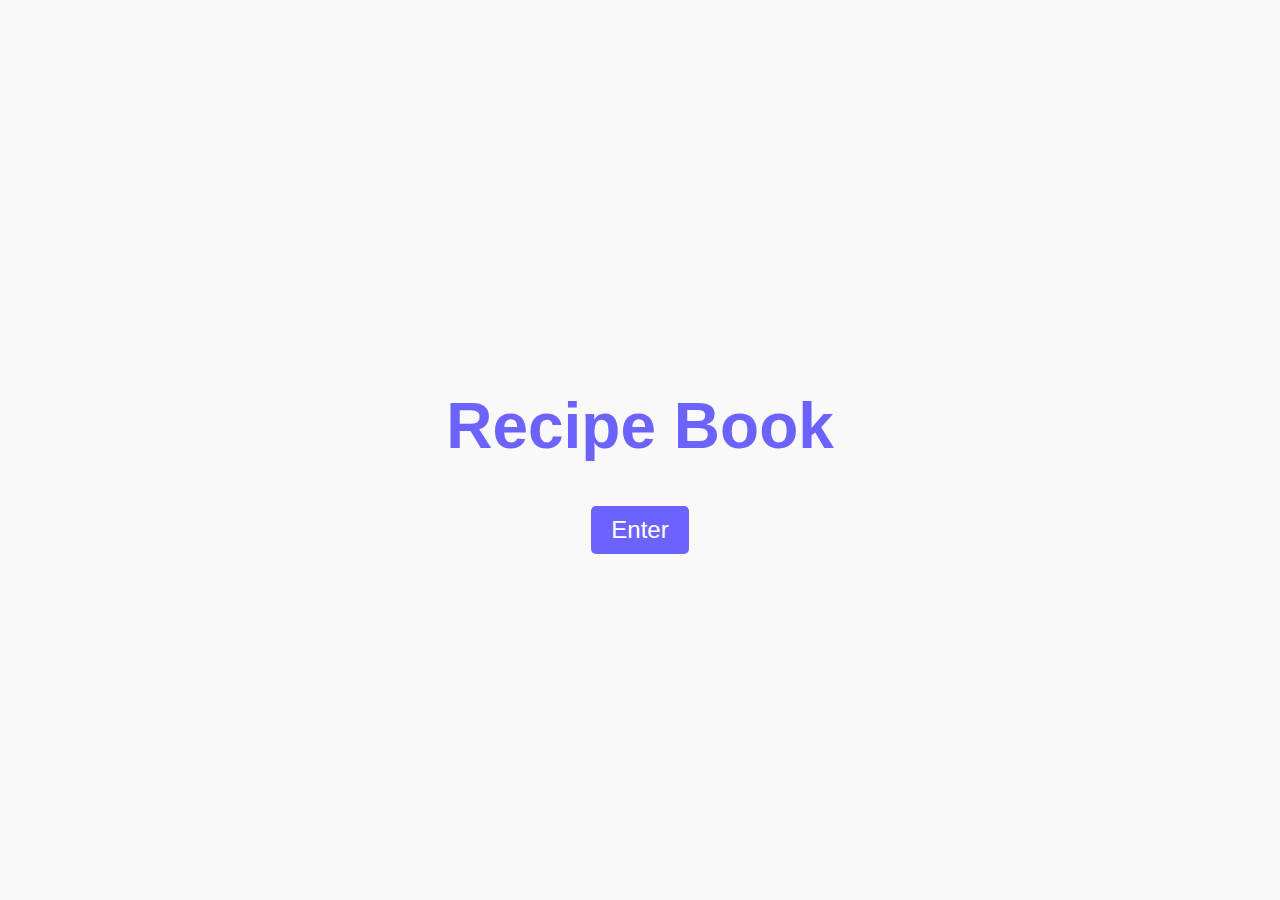
<file: index.html>
<!DOCTYPE html>
<html lang="en">
<head>
    <meta charset="UTF-8">
    <meta name="viewport" content="width=device-width, initial-scale=1.0">
    <link rel="stylesheet" href="index.css">
    <title>Recipe Book - Cover</title>
</head>
<body>
    <div class="cover">
        <h1>Recipe Book</h1>
        <button onclick="window.location.href='salads.html'">Enter</button>
    </div>
</body>
</html>
</file>
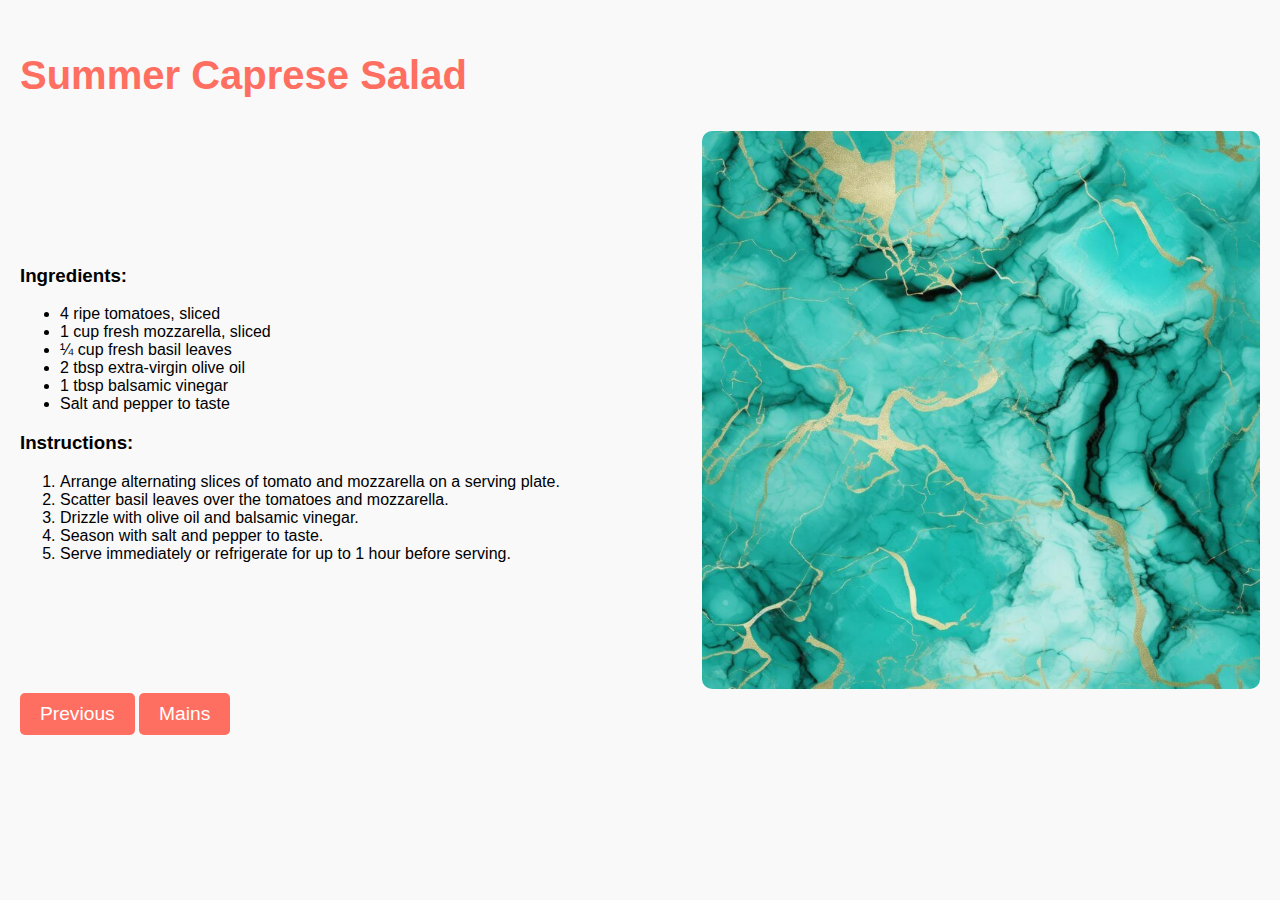
<file: capresesalad.html>
<!DOCTYPE html>
<html lang="en">
<head>
    <meta charset="UTF-8">
    <meta name="viewport" content="width=device-width, initial-scale=1.0">
    <link rel="stylesheet" href="capresesalad.css">
    <title>Tomato Basil Bruschetta</title>
</head>
<body>
    <div class="recipe">
        <h2>Summer Caprese Salad</h2>
        <div class="recipe-layout">
            <div class="content">
                <h3>Ingredients:</h3>
                <ul>
                    <li>4 ripe tomatoes, sliced</li>
                    <li>1 cup fresh mozzarella, sliced</li>
                    <li>¼ cup fresh basil leaves</li>
                    <li>2 tbsp extra-virgin olive oil</li>
                    <li>1 tbsp balsamic vinegar</li>
                    <li>Salt and pepper to taste</li>
                </ul>
                <h3>Instructions:</h3>
                <ol>
                    <li>Arrange alternating slices of tomato and mozzarella on a serving plate.</li>
                    <li>Scatter basil leaves over the tomatoes and mozzarella.</li>
                    <li>Drizzle with olive oil and balsamic vinegar.</li>
                    <li>Season with salt and pepper to taste.</li>
                    <li>Serve immediately or refrigerate for up to 1 hour before serving.</li>
                </ol>
            </div>
            <div class="image-container">
                <img src="marble.jpg" alt="Tomato">
            </div>
        </div>
        <button onclick="window.location.href='watermelonfeta.html'">Previous</button>
        <button onclick="window.location.href='mains.html'">Mains</button>
    </div>
</body>
</html>
</file>
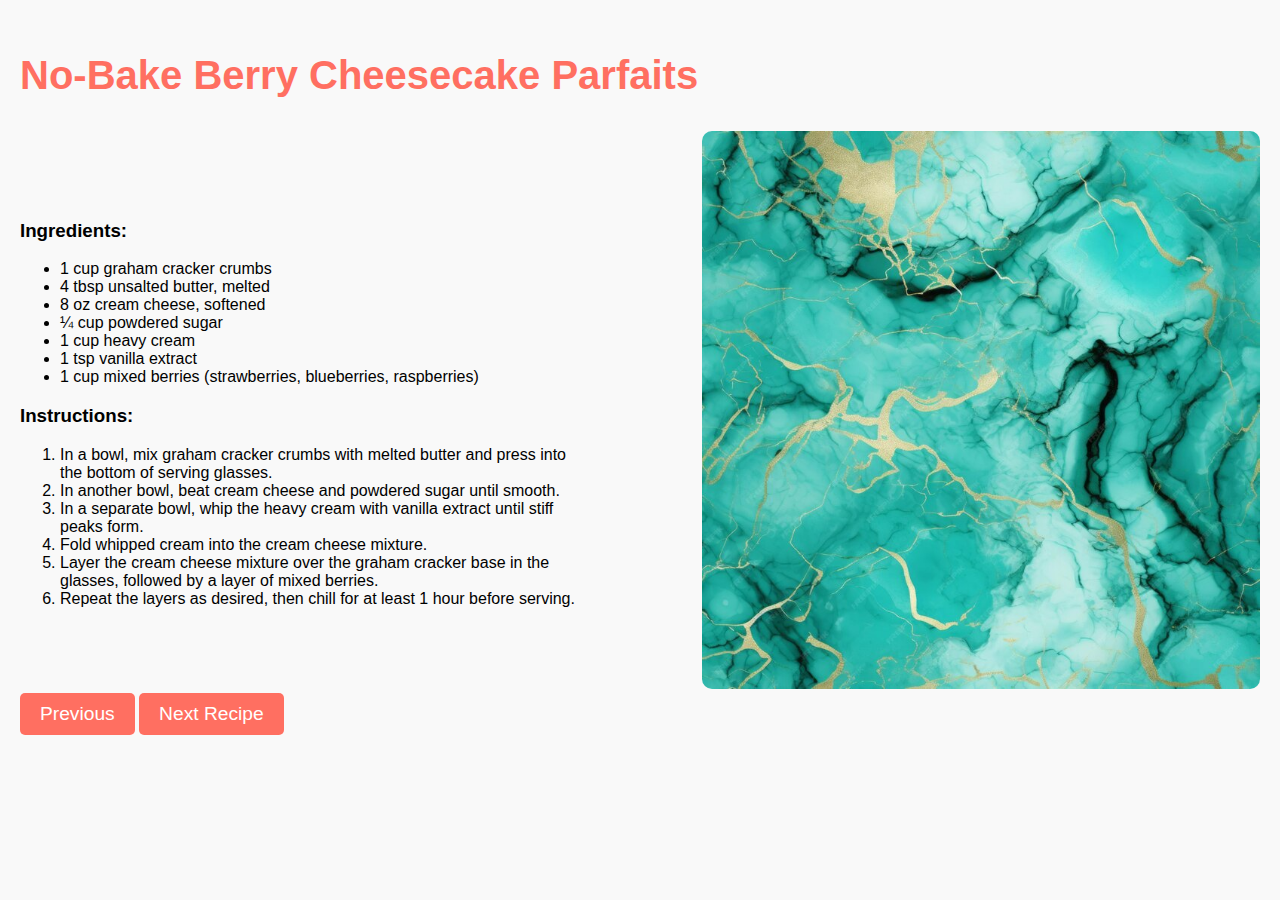
<file: cheesecake.html>
<!DOCTYPE html>
<html lang="en">
<head>
    <meta charset="UTF-8">
    <meta name="viewport" content="width=device-width, initial-scale=1.0">
    <link rel="stylesheet" href="cheesecake.css">
    <title>Tomato Basil Bruschetta</title>
</head>
<body>
    <div class="recipe">
        <h2>No-Bake Berry Cheesecake Parfaits</h2>
        <div class="recipe-layout">
            <div class="content">
                <h3>Ingredients:</h3>
                <ul>
                    <li>1 cup graham cracker crumbs</li>
                    <li>4 tbsp unsalted butter, melted</li>
                    <li>8 oz cream cheese, softened</li>
                    <li>¼ cup powdered sugar</li>
                    <li>1 cup heavy cream</li>
                    <li>1 tsp vanilla extract</li>
                    <li>1 cup mixed berries (strawberries, blueberries, raspberries)</li>
                </ul>
                <h3>Instructions:</h3>
                <ol>
                    <li>In a bowl, mix graham cracker crumbs with melted butter and press into the bottom of serving glasses.</li>
                    <li>In another bowl, beat cream cheese and powdered sugar until smooth.</li>
                    <li>In a separate bowl, whip the heavy cream with vanilla extract until stiff peaks form.</li>
                    <li>Fold whipped cream into the cream cheese mixture.</li>
                    <li>Layer the cream cheese mixture over the graham cracker base in the glasses, followed by a layer of mixed berries.</li>
                    <li>Repeat the layers as desired, then chill for at least 1 hour before serving.</li>
                </ol>
            </div>
            <div class="image-container">
                <img src="marble.jpg" alt="Tomato">
            </div>
        </div>
        <button onclick="window.location.href='desserts.html'">Previous</button>
        <button onclick="window.location.href='sorbet.html'">Next Recipe</button>
    </div>
</body>
</html>
</file>
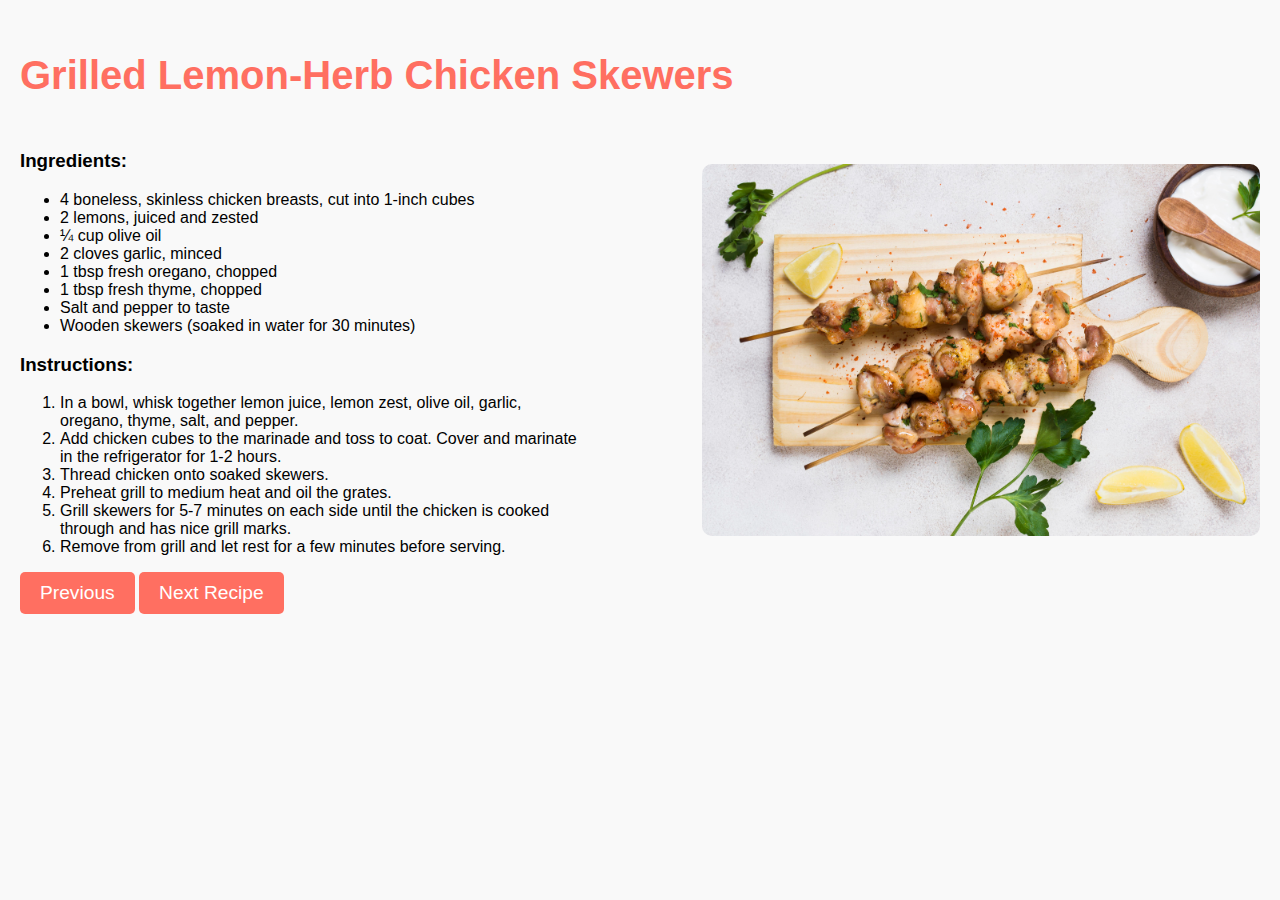
<file: chickenskewers.html>
<!DOCTYPE html>
<html lang="en">
<head>
    <meta charset="UTF-8">
    <meta name="viewport" content="width=device-width, initial-scale=1.0">
    <link rel="stylesheet" href="chickenskewers.css">
    <title>Tomato Basil Bruschetta</title>
</head>
<body>
    <div class="recipe">
        <h2>Grilled Lemon-Herb Chicken Skewers</h2>
        <div class="recipe-layout">
            <div class="content">
                <h3>Ingredients:</h3>
                <ul>
                    <li>4 boneless, skinless chicken breasts, cut into 1-inch cubes</li>
                    <li>2 lemons, juiced and zested</li>
                    <li>¼ cup olive oil</li>
                    <li>2 cloves garlic, minced</li>
                    <li>1 tbsp fresh oregano, chopped</li>
                    <li>1 tbsp fresh thyme, chopped</li>
                    <li>Salt and pepper to taste</li>
                    <li>Wooden skewers (soaked in water for 30 minutes)</li>
                </ul>
                <h3>Instructions:</h3>
                <ol>
                    <li>In a bowl, whisk together lemon juice, lemon zest, olive oil, garlic, oregano, thyme, salt, and pepper.</li>
                    <li>Add chicken cubes to the marinade and toss to coat. Cover and marinate in the refrigerator for 1-2 hours.</li>
                    <li>Thread chicken onto soaked skewers.</li>
                    <li>Preheat grill to medium heat and oil the grates.</li>
                    <li>Grill skewers for 5-7 minutes on each side until the chicken is cooked through and has nice grill marks.</li>
                    <li>Remove from grill and let rest for a few minutes before serving.</li>
                </ol>
            </div>
            <div class="image-container">
                <img src="kebabs.jpg" alt="Watermelon">
            </div>
        </div>
        <button onclick="window.location.href='mains.html'">Previous</button>
        <button onclick="window.location.href='shrimptacos.html'">Next Recipe</button>
    </div>
</body>
</html>
</file>
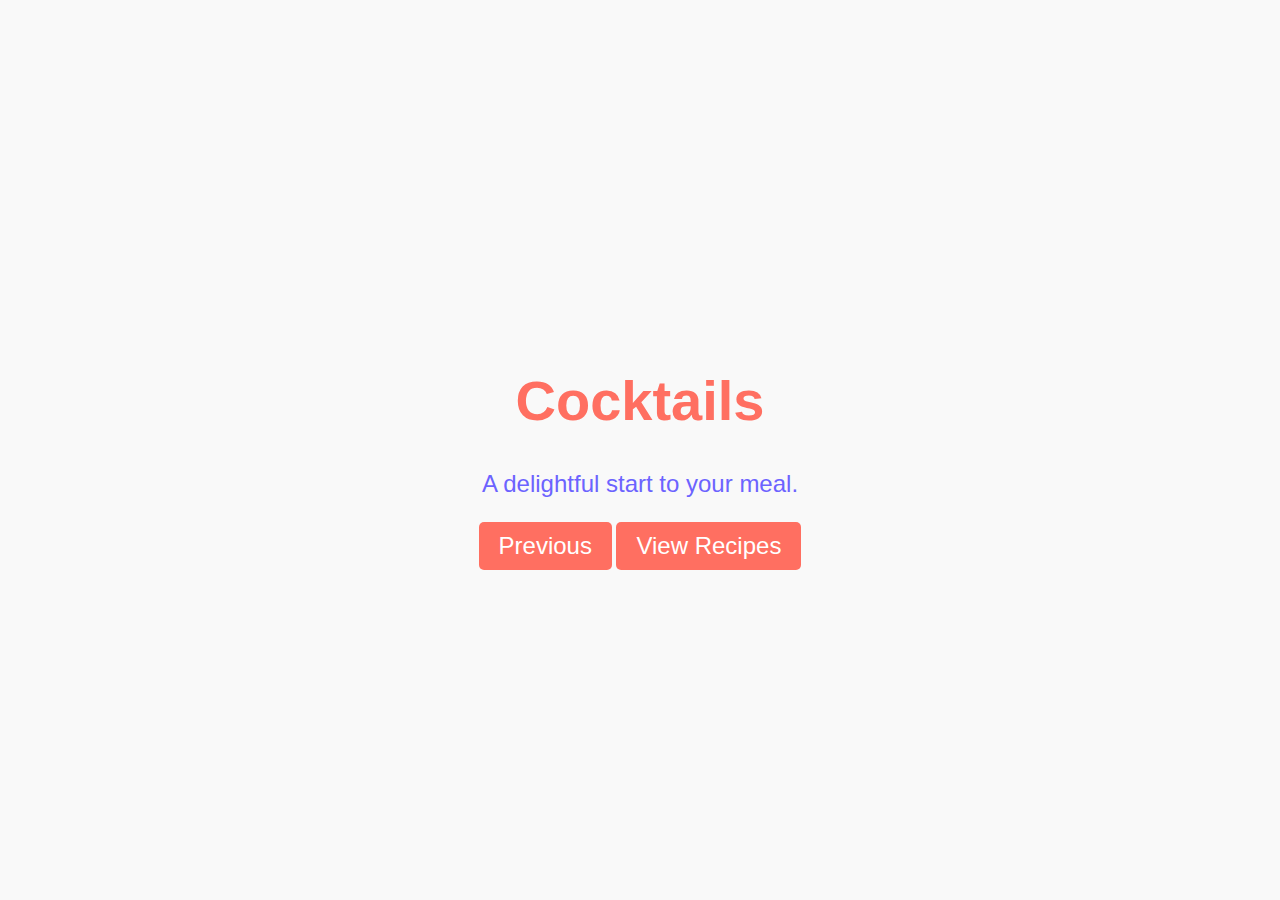
<file: cocktails.html>
<!DOCTYPE html>
<html lang="en">
<head>
    <meta charset="UTF-8">
    <meta name="viewport" content="width=device-width, initial-scale=1.0">
    <link rel="stylesheet" href="cocktails.css">
    <title>Starters</title>
</head>
<body>
    <div class="divider">
        <h1>Cocktails</h1>
        <p>A delightful start to your meal.</p>
        <button onclick="window.location.href='sorbet.html'">Previous</button>
        <button onclick="window.location.href='mojito.html'">View Recipes</button>
    </div>
</body>
</html>
</file>
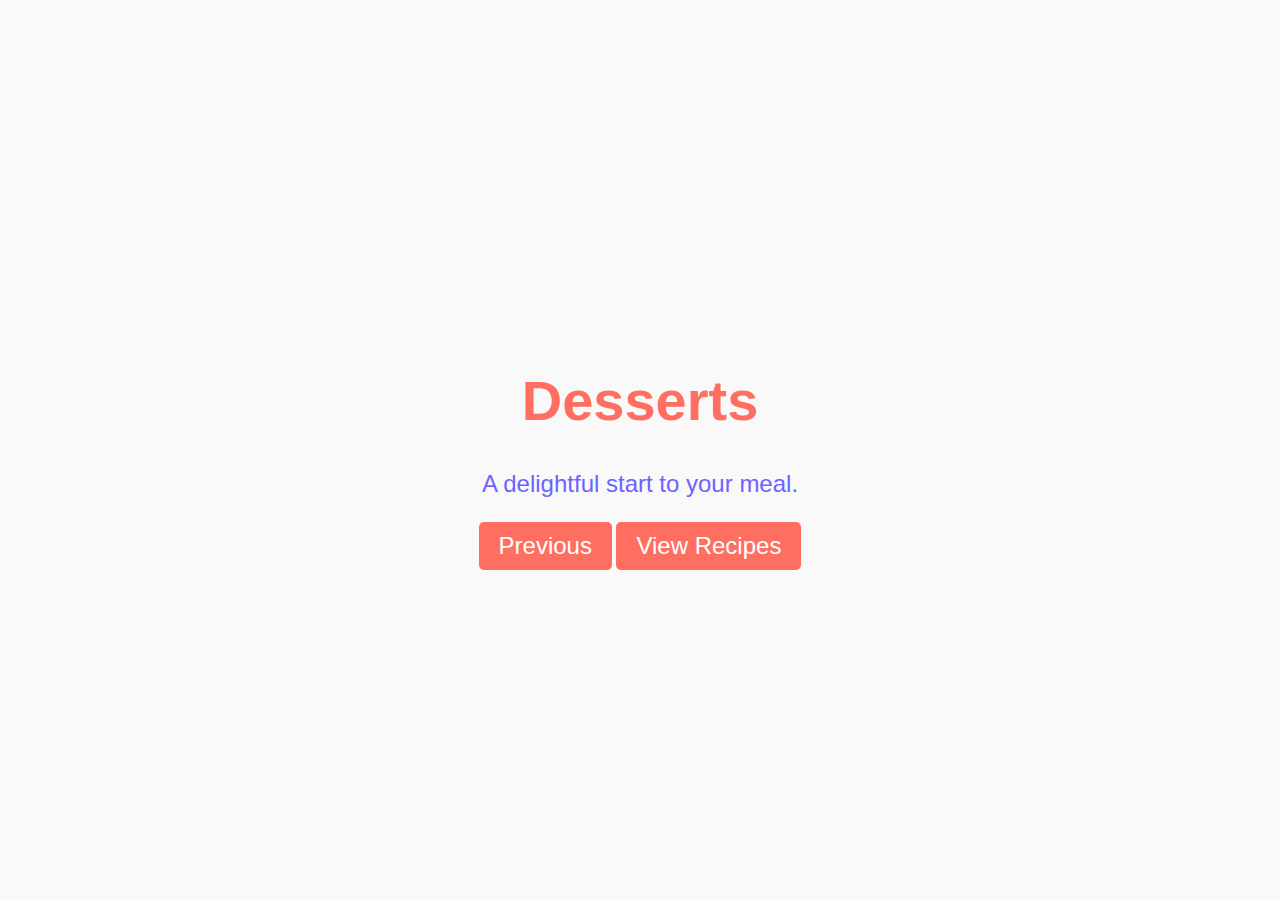
<file: desserts.html>
<!DOCTYPE html>
<html lang="en">
<head>
    <meta charset="UTF-8">
    <meta name="viewport" content="width=device-width, initial-scale=1.0">
    <link rel="stylesheet" href="mains.css">
    <title>Starters</title>
</head>
<body>
    <div class="divider">
        <h1>Desserts</h1>
        <p>A delightful start to your meal.</p>
        <button onclick="window.location.href='shrimptacos.html'">Previous</button>
        <button onclick="window.location.href='cheesecake.html'">View Recipes</button>
    </div>
</body>
</html>
</file>
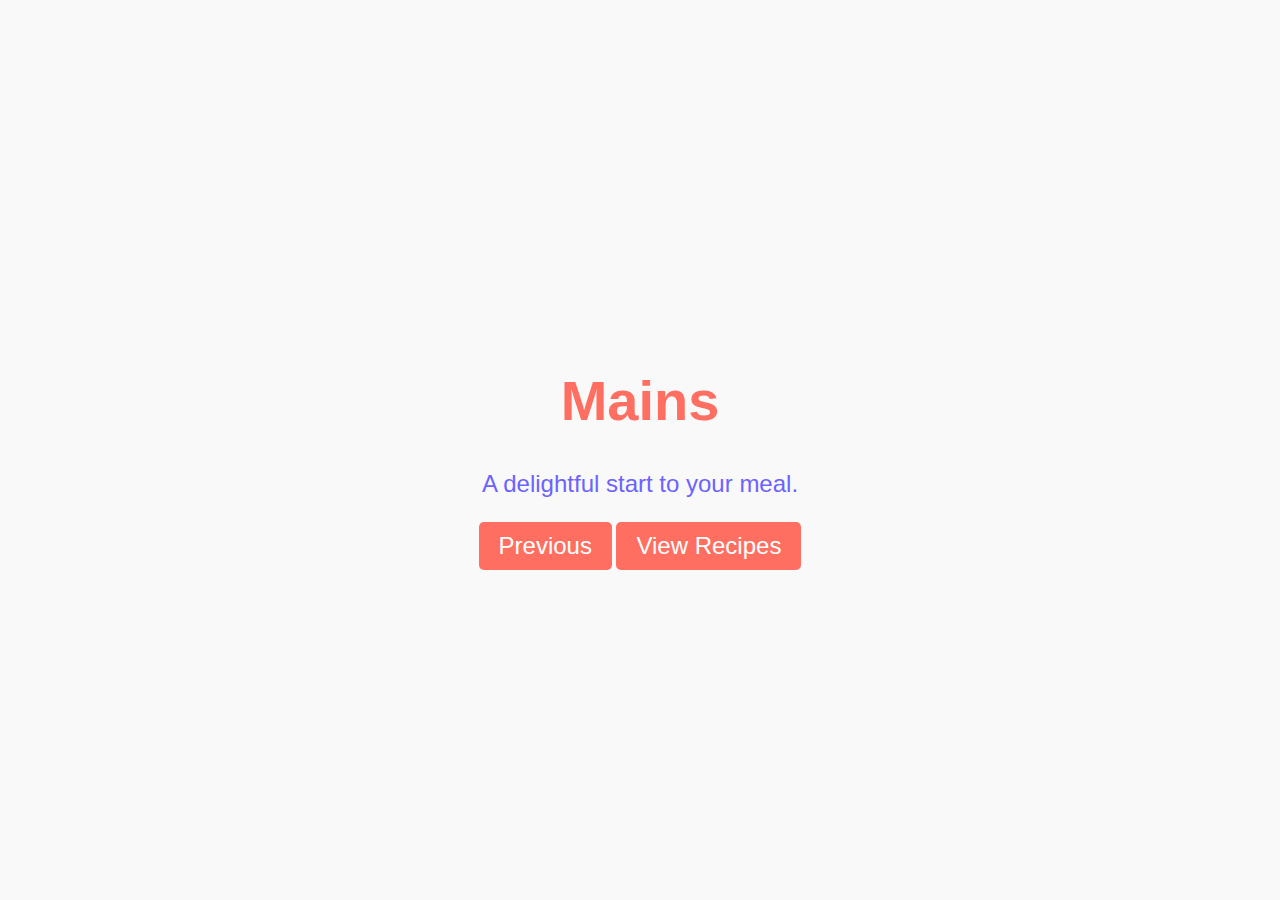
<file: mains.html>
<!DOCTYPE html>
<html lang="en">
<head>
    <meta charset="UTF-8">
    <meta name="viewport" content="width=device-width, initial-scale=1.0">
    <link rel="stylesheet" href="mains.css">
    <title>Starters</title>
</head>
<body>
    <div class="divider">
        <h1>Mains</h1>
        <p>A delightful start to your meal.</p>
        <button onclick="window.location.href='capresesalad.html'">Previous</button>
        <button onclick="window.location.href='chickenskewers.html'">View Recipes</button>
    </div>
</body>
</html>
</file>
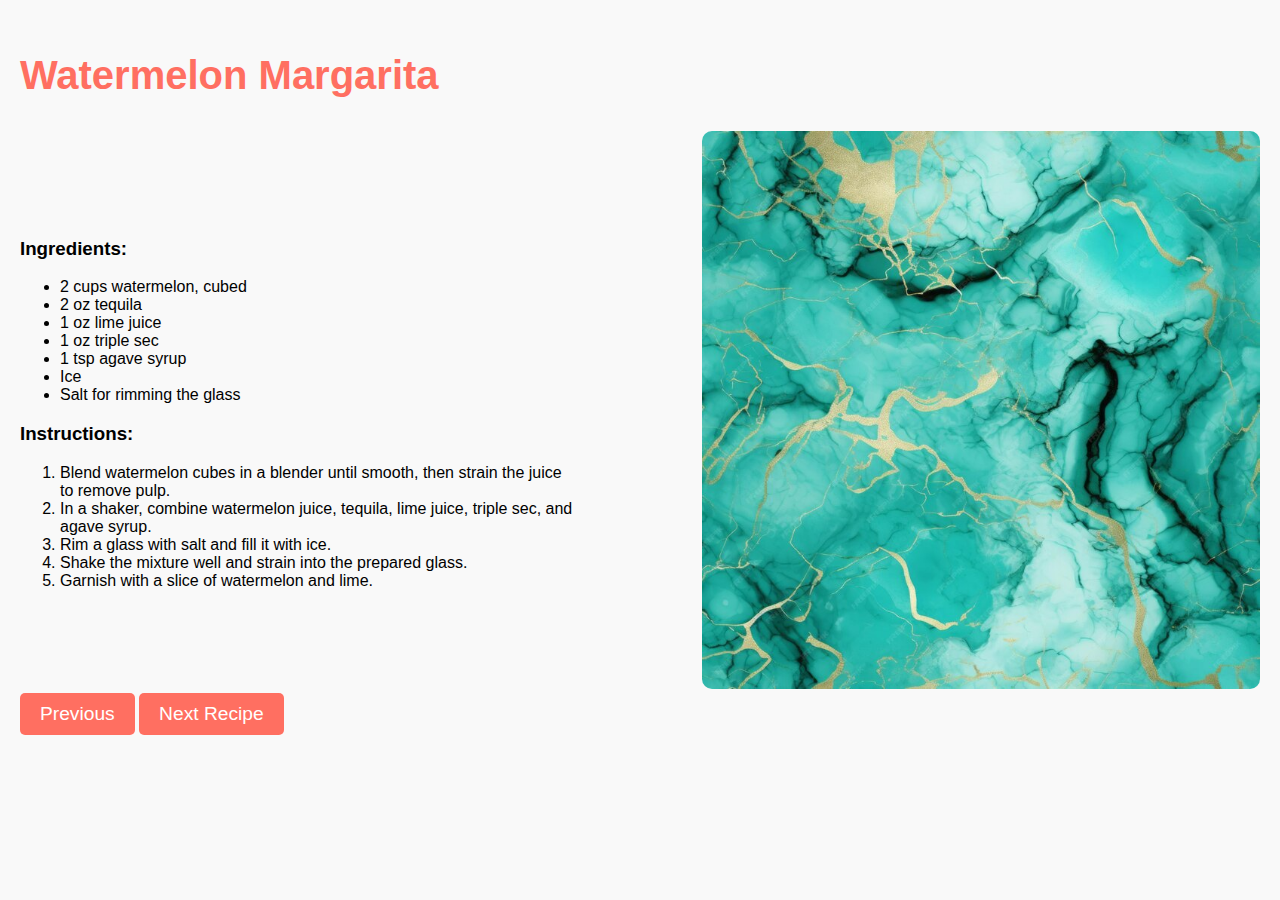
<file: margarita.html>
<!DOCTYPE html>
<html lang="en">
<head>
    <meta charset="UTF-8">
    <meta name="viewport" content="width=device-width, initial-scale=1.0">
    <link rel="stylesheet" href="cheesecake.css">
    <title>Tomato Basil Bruschetta</title>
</head>
<body>
    <div class="recipe">
        <h2>Watermelon Margarita</h2>
        <div class="recipe-layout">
            <div class="content">
                <h3>Ingredients:</h3>
                <ul>
                    <li>2 cups watermelon, cubed</li>
                    <li>2 oz tequila</li>
                    <li>1 oz lime juice</li>
                    <li>1 oz triple sec</li>
                    <li>1 tsp agave syrup</li>
                    <li>Ice</li>
                    <li>Salt for rimming the glass</li>
                </ul>
                <h3>Instructions:</h3>
                <ol>
                    <li>Blend watermelon cubes in a blender until smooth, then strain the juice to remove pulp.</li>
                    <li>In a shaker, combine watermelon juice, tequila, lime juice, triple sec, and agave syrup.</li>
                    <li>Rim a glass with salt and fill it with ice.</li>
                    <li>Shake the mixture well and strain into the prepared glass.</li>
                    <li>Garnish with a slice of watermelon and lime.</li>
                </ol>
            </div>
            <div class="image-container">
                <img src="marble.jpg" alt="Tomato">
            </div>
        </div>
        <button onclick="window.location.href='mojito.html'">Previous</button>
        <button onclick="window.location.href='index.html'">Next Recipe</button>
    </div>
</body>
</html>
</file>
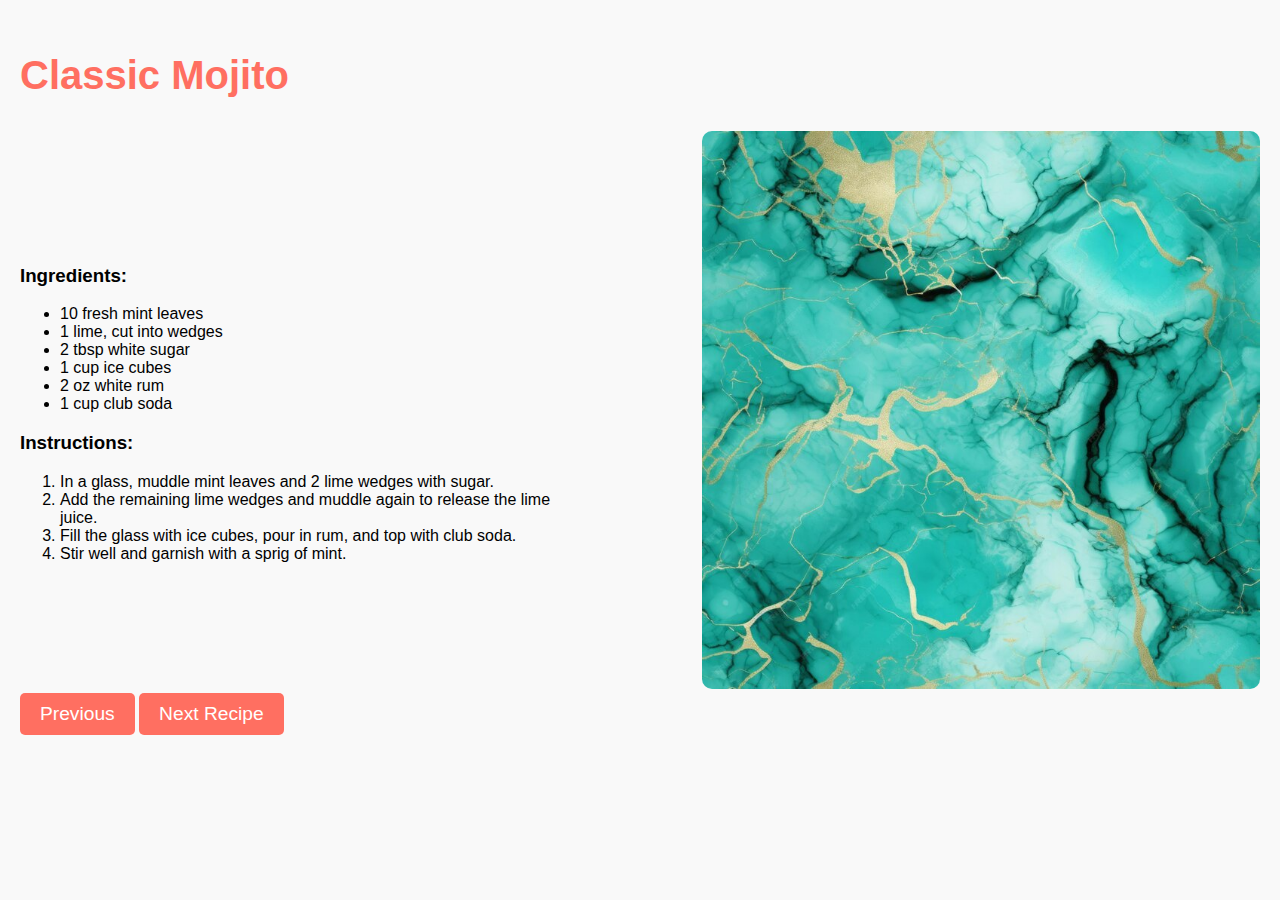
<file: mojito.html>
<!DOCTYPE html>
<html lang="en">
<head>
    <meta charset="UTF-8">
    <meta name="viewport" content="width=device-width, initial-scale=1.0">
    <link rel="stylesheet" href="cheesecake.css">
    <title>Tomato Basil Bruschetta</title>
</head>
<body>
    <div class="recipe">
        <h2>Classic Mojito</h2>
        <div class="recipe-layout">
            <div class="content">
                <h3>Ingredients:</h3>
                <ul>
                    <li>10 fresh mint leaves</li>
                    <li>1 lime, cut into wedges</li>
                    <li>2 tbsp white sugar</li>
                    <li>1 cup ice cubes</li>
                    <li>2 oz white rum</li>
                    <li>1 cup club soda</li>
                </ul>
                <h3>Instructions:</h3>
                <ol>
                    <li>In a glass, muddle mint leaves and 2 lime wedges with sugar.</li>
                    <li>Add the remaining lime wedges and muddle again to release the lime juice.</li>
                    <li>Fill the glass with ice cubes, pour in rum, and top with club soda.</li>
                    <li>Stir well and garnish with a sprig of mint.</li>
                </ol>
            </div>
            <div class="image-container">
                <img src="marble.jpg" alt="Tomato">
            </div>
        </div>
        <button onclick="window.location.href='cocktails.html'">Previous</button>
        <button onclick="window.location.href='margarita.html'">Next Recipe</button>
    </div>
</body>
</html>
</file>
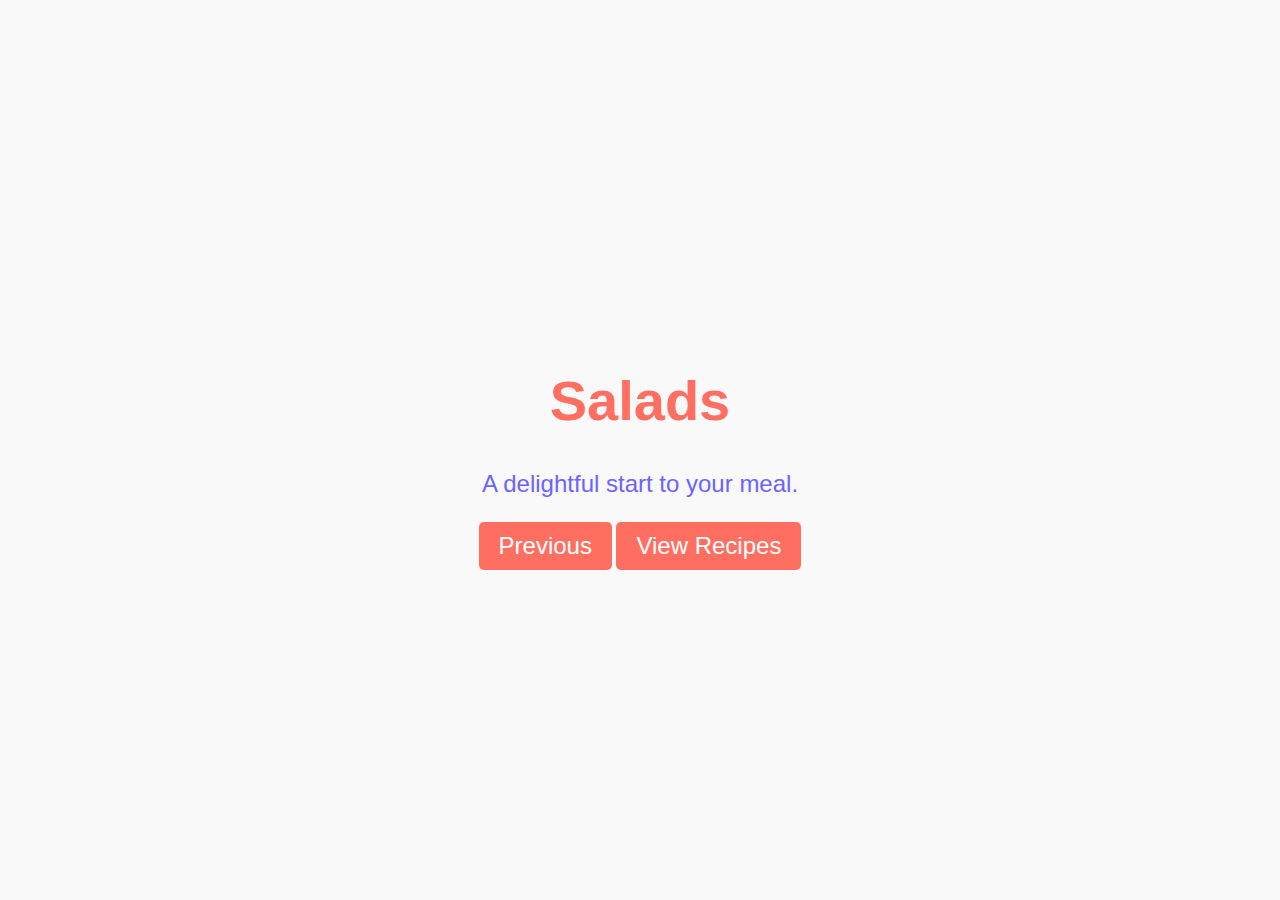
<file: salads.html>
<!DOCTYPE html>
<html lang="en">
<head>
    <meta charset="UTF-8">
    <meta name="viewport" content="width=device-width, initial-scale=1.0">
    <link rel="stylesheet" href="salads.css">
    <title>Starters</title>
</head>
<body>
    <div class="divider">
        <h1>Salads</h1>
        <p>A delightful start to your meal.</p>
        <button onclick="window.location.href='index.html'">Previous</button>
        <button onclick="window.location.href='watermelonfeta.html'">View Recipes</button>
    </div>
</body>
</html>
</file>
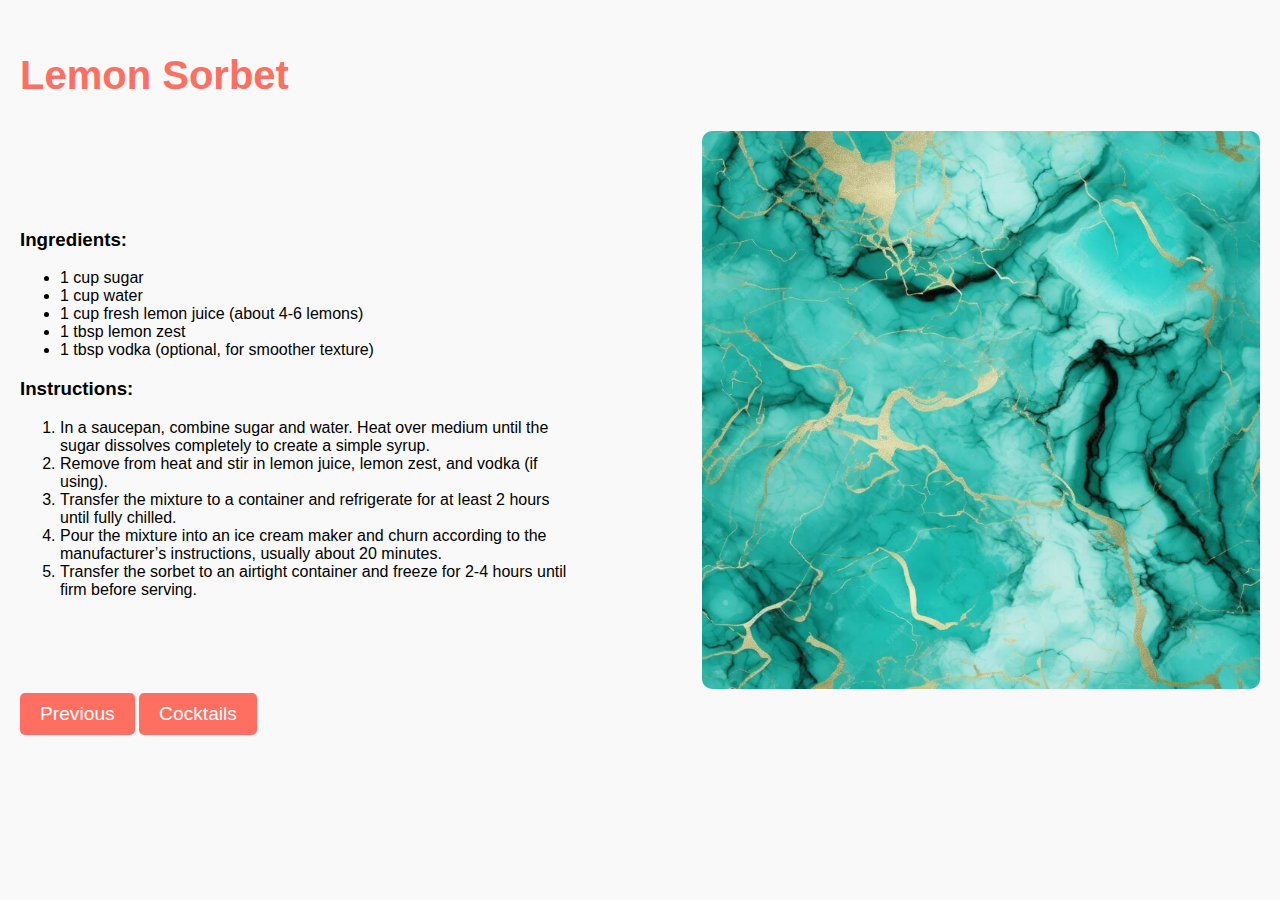
<file: sorbet.html>
<!DOCTYPE html>
<html lang="en">
<head>
    <meta charset="UTF-8">
    <meta name="viewport" content="width=device-width, initial-scale=1.0">
    <link rel="stylesheet" href="sorbet.css">
    <title>Tomato Basil Bruschetta</title>
</head>
<body>
    <div class="recipe">
        <h2>Lemon Sorbet</h2>
        <div class="recipe-layout">
            <div class="content">
                <h3>Ingredients:</h3>
                <ul>
                    <li>1 cup sugar</li>
                    <li>1 cup water</li>
                    <li>1 cup fresh lemon juice (about 4-6 lemons)</li>
                    <li>1 tbsp lemon zest</li>
                    <li>1 tbsp vodka (optional, for smoother texture)</li>
                </ul>
                <h3>Instructions:</h3>
                <ol>
                    <li>In a saucepan, combine sugar and water. Heat over medium until the sugar dissolves completely to create a simple syrup.</li>
                    <li>Remove from heat and stir in lemon juice, lemon zest, and vodka (if using).</li>
                    <li>Transfer the mixture to a container and refrigerate for at least 2 hours until fully chilled.</li>
                    <li>Pour the mixture into an ice cream maker and churn according to the manufacturer’s instructions, usually about 20 minutes.</li>
                    <li>Transfer the sorbet to an airtight container and freeze for 2-4 hours until firm before serving.</li>
                </ol>
            </div>
            <div class="image-container">
                <img src="marble.jpg" alt="Tomato">
            </div>
        </div>
        <button onclick="window.location.href='cheesecake.html'">Previous</button>
        <button onclick="window.location.href='cocktails.html'">Cocktails</button>
    </div>
</body>
</html>
</file>
<file: index.css>
body {
    margin: 0;
    font-family: Arial, sans-serif;
    background-color: #f9f9f9;
    display: flex;
    justify-content: center;
    align-items: center;
    height: 100vh;
}

.cover {
    text-align: center;
}

h1 {
    font-size: 4em;
    color: #6C63FF;
}

button {
    padding: 10px 20px;
    font-size: 1.5em;
    background-color: #6C63FF;
    color: white;
    border: none;
    border-radius: 5px;
    cursor: pointer;
}
</file>
<file: capresesalad.css>
body {
    margin: 0;
    font-family: Arial, sans-serif;
    background-color: #f9f9f9;
    padding: 20px;
}

.recipe {
    text-align: left;
}

h2 {
    font-size: 2.5em;
    color: #FF6F61;
}

.recipe-layout {
    display: flex;
    justify-content: space-between;
    align-items: center;
}

.content, .image-container {
    width: 45%;
}

button {
    padding: 10px 20px;
    font-size: 1.2em;
    background-color: #FF6F61;
    color: white;
    border: none;
    border-radius: 5px;
    cursor: pointer;
}

.image-container img {
    width: 100%;
    border-radius: 10px;
}
</file>
<file: cheesecake.css>
body {
    margin: 0;
    font-family: Arial, sans-serif;
    background-color: #f9f9f9;
    padding: 20px;
}

.recipe {
    text-align: left;
}

h2 {
    font-size: 2.5em;
    color: #FF6F61;
}

.recipe-layout {
    display: flex;
    justify-content: space-between;
    align-items: center;
}

.content, .image-container {
    width: 45%;
}

button {
    padding: 10px 20px;
    font-size: 1.2em;
    background-color: #FF6F61;
    color: white;
    border: none;
    border-radius: 5px;
    cursor: pointer;
}

.image-container img {
    width: 100%;
    border-radius: 10px;
}
</file>
<file: chickenskewers.css>
body {
    margin: 0;
    font-family: Arial, sans-serif;
    background-color: #f9f9f9;
    padding: 20px;
}

.recipe {
    text-align: left;
}

h2 {
    font-size: 2.5em;
    color: #FF6F61;
}

.recipe-layout {
    display: flex;
    justify-content: space-between;
    align-items: center;
}

.content, .image-container {
    width: 45%;
}

button {
    padding: 10px 20px;
    font-size: 1.2em;
    background-color: #FF6F61;
    color: white;
    border: none;
    border-radius: 5px;
    cursor: pointer;
}

.image-container img {
    width: 100%;
    border-radius: 10px;
}
</file>
<file: cocktails.css>
body {
    margin: 0;
    font-family: Arial, sans-serif;
    background-color: #f9f9f9;
    display: flex;
    justify-content: center;
    align-items: center;
    height: 100vh;
}

.divider {
    text-align: center;
}

h1 {
    font-size: 3.5em;
    color: #FF6F61;
}

p {
    font-size: 1.5em;
    color: #6C63FF;
}

button {
    padding: 10px 20px;
    font-size: 1.5em;
    background-color: #FF6F61;
    color: white;
    border: none;
    border-radius: 5px;
    cursor: pointer;
}
</file>
<file: mains.css>
body {
    margin: 0;
    font-family: Arial, sans-serif;
    background-color: #f9f9f9;
    display: flex;
    justify-content: center;
    align-items: center;
    height: 100vh;
}

.divider {
    text-align: center;
}

h1 {
    font-size: 3.5em;
    color: #FF6F61;
}

p {
    font-size: 1.5em;
    color: #6C63FF;
}

button {
    padding: 10px 20px;
    font-size: 1.5em;
    background-color: #FF6F61;
    color: white;
    border: none;
    border-radius: 5px;
    cursor: pointer;
}
</file>
<file: salads.css>
body {
    margin: 0;
    font-family: Arial, sans-serif;
    background-color: #f9f9f9;
    display: flex;
    justify-content: center;
    align-items: center;
    height: 100vh;
}

.divider {
    text-align: center;
}

h1 {
    font-size: 3.5em;
    color: #FF6F61;
}

p {
    font-size: 1.5em;
    color: #6C63FF;
}

button {
    padding: 10px 20px;
    font-size: 1.5em;
    background-color: #FF6F61;
    color: white;
    border: none;
    border-radius: 5px;
    cursor: pointer;
}
</file>
<file: sorbet.css>
body {
    margin: 0;
    font-family: Arial, sans-serif;
    background-color: #f9f9f9;
    padding: 20px;
}

.recipe {
    text-align: left;
}

h2 {
    font-size: 2.5em;
    color: #FF6F61;
}

.recipe-layout {
    display: flex;
    justify-content: space-between;
    align-items: center;
}

.content, .image-container {
    width: 45%;
}

button {
    padding: 10px 20px;
    font-size: 1.2em;
    background-color: #FF6F61;
    color: white;
    border: none;
    border-radius: 5px;
    cursor: pointer;
}

.image-container img {
    width: 100%;
    border-radius: 10px;
}
</file>
